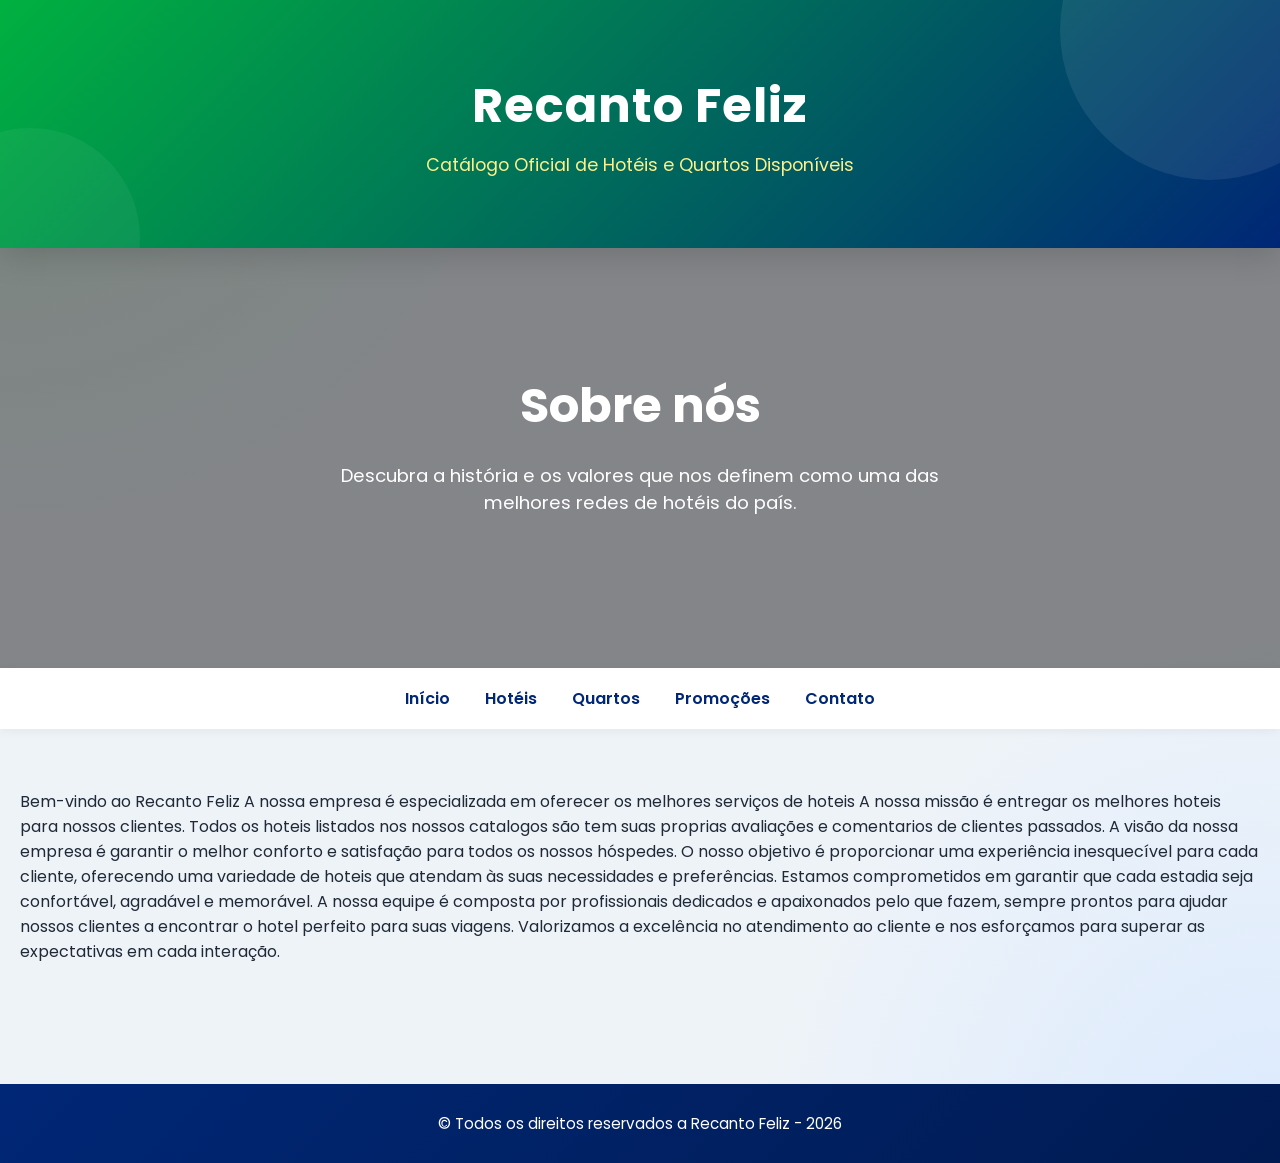
<file: index.html>
<!doctype html>
<html lang="pt-BR">

<head>
  <meta charset="UTF-8" />
  <meta name="viewport" content="width=device-width, initial-scale=1.0" />
  <title>Catálogo - Recanto Feliz</title>

  <link href="https://fonts.googleapis.com/css2?family=Poppins:wght@300;400;600;700&display=swap" rel="stylesheet" />

  <link rel="stylesheet" href="./css/catalogo.css">
</head>

<body>
  <header class="cabecalho">
    <div class="cabecalho-conteudo">
      <h1>Recanto Feliz</h1>
      <p>Catálogo Oficial de Hotéis e Quartos Disponíveis</p>
    </div>
  </header>

  <section class="hero">
    <div class="hero-conteudo">
      <h2>Sobre nós</h2>
      <p>
        Descubra a história e os valores que nos definem como uma das melhores
        redes de hotéis do país.
      </p>
    </div>
  </section>

  <nav class="menu">
    <a href="#">Início</a>
    <a href="#">Hotéis</a>
    <a href="#">Quartos</a>
    <a href="#">Promoções</a>
    <a href="#">Contato</a>
  </nav>

  <main class="container">
    Bem-vindo ao Recanto Feliz A nossa empresa é especializada em oferecer os
    melhores serviços de hoteis A nossa missão é entregar os melhores hoteis
    para nossos clientes. Todos os hoteis listados nos nossos catalogos são
    tem suas proprias avaliações e comentarios de clientes passados. A visão
    da nossa empresa é garantir o melhor conforto e satisfação para todos os
    nossos hóspedes. O nosso objetivo é proporcionar uma experiência
    inesquecível para cada cliente, oferecendo uma variedade de hoteis que
    atendam às suas necessidades e preferências. Estamos comprometidos em
    garantir que cada estadia seja confortável, agradável e memorável. A nossa
    equipe é composta por profissionais dedicados e apaixonados pelo que
    fazem, sempre prontos para ajudar nossos clientes a encontrar o hotel
    perfeito para suas viagens. Valorizamos a excelência no atendimento ao
    cliente e nos esforçamos para superar as expectativas em cada interação.
  </main>

  <footer class="rodape">
    <p>&copy; Todos os direitos reservados a Recanto Feliz - 2026</p>
  </footer>
</body>

</html>
</file>
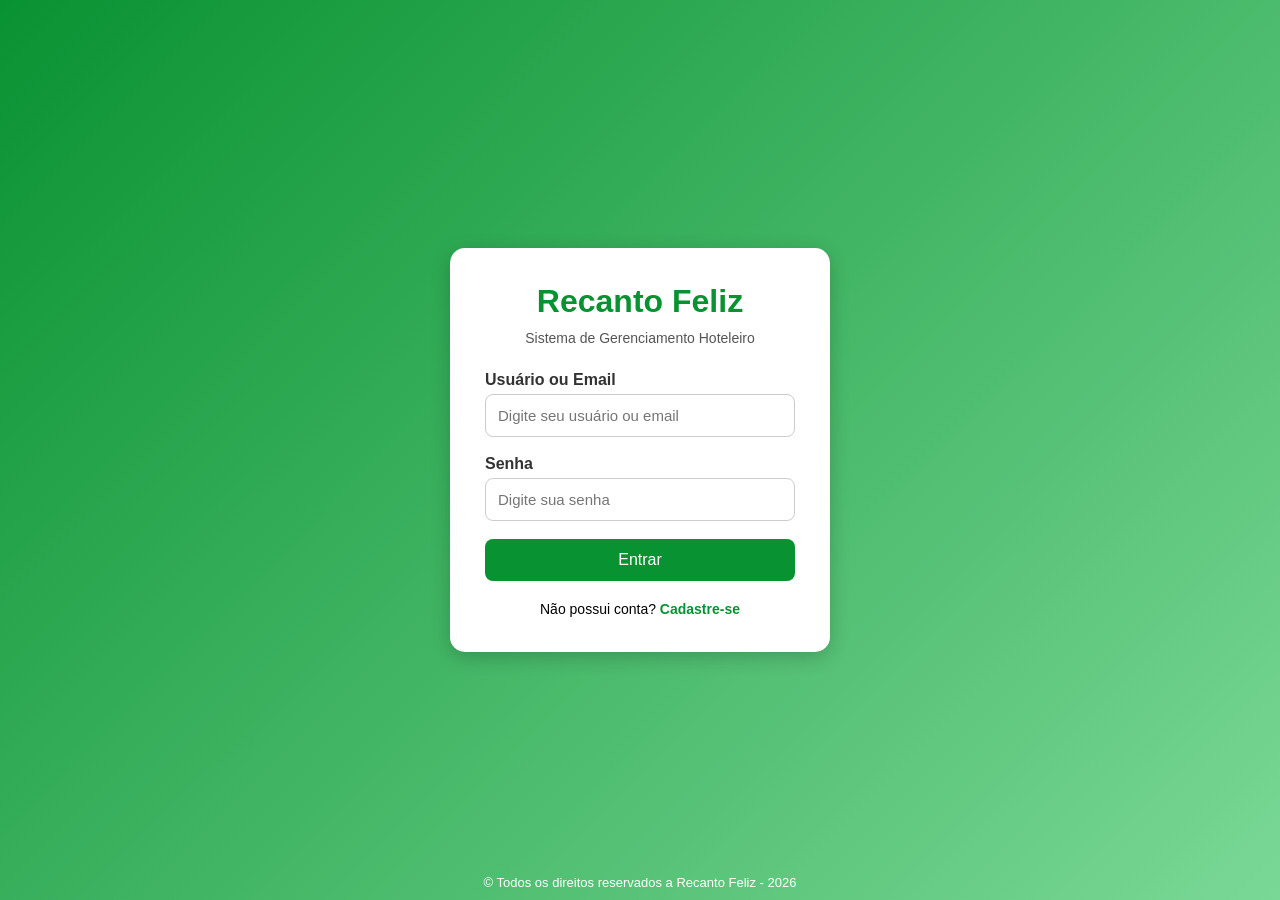
<file: html/Login.html>
<html lang="pt-br">

<head>
    <meta charset="UTF-8">
    <title>Login - Recanto Feliz</title>

    <link rel="stylesheet" href="./../css/loginstyle.css">
</head>

<body>

    <div class="container-login">

        <form action="./catalogo.html" class="form-login">

            <h1>Recanto Feliz</h1>

            <p class="subtitulo">
                Sistema de Gerenciamento Hoteleiro
            </p>

            <label class="textlabel">Usuário ou Email</label>

            <input class="campotexto" type="text" name="usuario" placeholder="Digite seu usuário ou email" required>

            <label class="textlabel">Senha</label>

            <input class="campotexto" type="password" name="senha" placeholder="Digite sua senha" required>

            <button id="btnlogin" type="submit">
                Entrar
            </button>

            <p class="cadastro-link">
                Não possui conta?
                <a href="./cadastro.html">Cadastre-se</a>
            </p>

        </form>

    </div>

</body>

<footer>
    <p> © Todos os direitos reservados a Recanto Feliz - 2026</p>
</footer>

</html>
</file>
<file: css/catalogo.css>
:root {
    --cor-primaria: #00b140;
    --cor-primaria-hover: #009236;
    --cor-secundaria: #002776;
    --cor-destaque: #ffdf00;

    --cor-fundo: #eef3f8;
    --cor-card: rgba(255,255,255,0.92);

    --texto: #1f2937;
    --texto-secundario: #6b7280;

    --borda: rgba(255,255,255,0.25);

    --sombra: 0 10px 30px rgba(0,0,0,0.08);
    --sombra-hover: 0 20px 40px rgba(0,0,0,0.14);

    --radius: 18px;

    --transition: 0.35s ease;
}

*{
    margin:0;
    padding:0;
    box-sizing:border-box;
}

html{
    scroll-behavior:smooth;
}

body{
    font-family:'Poppins',sans-serif;
    background:
        radial-gradient(circle at top left, #d8f5e3 0%, transparent 30%),
        radial-gradient(circle at bottom right, #dbeafe 0%, transparent 30%),
        var(--cor-fundo);

    color:var(--texto);
    min-height:100vh;
    display:flex;
    flex-direction:column;
}

/* HEADER */

.cabecalho{
    position:relative;
    overflow:hidden;

    background:
        linear-gradient(
            135deg,
            var(--cor-primaria),
            var(--cor-secundaria)
        );

    padding:70px 20px;
    text-align:center;
    color:white;

    box-shadow:0 8px 30px rgba(0,0,0,0.15);
}

.cabecalho::before{
    content:"";
    position:absolute;
    width:300px;
    height:300px;
    background:rgba(255,255,255,0.08);
    border-radius:50%;
    top:-120px;
    right:-80px;
}

.cabecalho::after{
    content:"";
    position:absolute;
    width:220px;
    height:220px;
    background:rgba(255,255,255,0.05);
    border-radius:50%;
    bottom:-100px;
    left:-80px;
}

.cabecalho-conteudo{
    position:relative;
    z-index:2;
}

.cabecalho h1{
    font-size:3rem;
    font-weight:700;
    margin-bottom:10px;
    letter-spacing:1px;
}

.cabecalho p{
    font-size:1.1rem;
    color:#fef08a;
}

/* CONTAINER */

.container{
    width:100%;
    max-width:1280px;
    margin:auto;
    padding:60px 20px;
    flex:1;
}

/* TITULO */

.titulo-secao{
    text-align:center;
    margin-bottom:55px;
}

.titulo-secao h2{
    font-size:2.4rem;
    color:var(--cor-secundaria);
    margin-bottom:10px;
}

.titulo-secao p{
    color:var(--texto-secundario);
    font-size:1.05rem;
}

/* GRID */

.catalogo-grid{
    display:grid;
    grid-template-columns:repeat(auto-fit,minmax(320px,1fr));
    gap:35px;
}

/* CARD */

.card{
    background:var(--cor-card);

    backdrop-filter:blur(12px);

    border:1px solid var(--borda);

    border-radius:var(--radius);

    overflow:hidden;

    box-shadow:var(--sombra);

    transition:all var(--transition);

    display:flex;
    flex-direction:column;

    position:relative;
}

.card:hover{
    transform:translateY(-10px);
    box-shadow:var(--sombra-hover);
}

/* IMAGEM */

.card-imagem{
    position:relative;
    height:240px;
    overflow:hidden;
}

.card-imagem img{
    width:100%;
    height:100%;
    object-fit:cover;

    transition:transform 0.7s ease;
}

.card:hover{
    transform:
        translateY(-10px)
        scale(1.02);

    box-shadow:
        0 25px 50px rgba(0,0,0,0.18);

    border-color:
        rgba(255,255,255,0.45);
}
}

/* OVERLAY */

.card-imagem::after{
    content:"";
    position:absolute;
    inset:0;

    background:linear-gradient(
        to top,
        rgba(0,0,0,0.35),
        transparent
    );
}

/* BADGE */

.badge{
    position:absolute;
    top:18px;
    right:18px;

    z-index:2;

    background:var(--cor-secundaria);

    color:white;

    padding:8px 14px;

    border-radius:999px;

    font-size:0.75rem;
    font-weight:600;

    letter-spacing:0.5px;

    box-shadow:0 4px 12px rgba(0,0,0,0.2);
}

.badge-destaque{
    background:var(--cor-destaque);
    color:#111827;
}

/* CONTEUDO */

.card-conteudo{
    padding:28px;
    display:flex;
    flex-direction:column;
    flex:1;
}

.card-titulo{
    font-size:1.45rem;
    color:var(--cor-secundaria);
    margin-bottom:14px;
}

.card-descricao{
    color:var(--texto-secundario);
    font-size:0.96rem;
    line-height:1.7;

    margin-bottom:28px;

    flex:1;
}

/* RODAPE */

.card-rodape{
    display:flex;
    justify-content:space-between;
    align-items:center;

    border-top:1px solid rgba(0,0,0,0.06);

    padding-top:20px;
}

/* PREÇO */

.preco-box{
    display:flex;
    align-items:flex-end;
    gap:3px;
}

.moeda{
    font-size:1rem;
    font-weight:600;
    color:var(--cor-secundaria);
}

.valor{
    font-size:2rem;
    line-height:1;
    font-weight:700;
    color:var(--cor-secundaria);
}

.periodo{
    font-size:0.9rem;
    color:var(--texto-secundario);
    margin-bottom:3px;
}

/* BOTÃO */

.btn-reservar{
    background:
        linear-gradient(
            135deg,
            var(--cor-primaria),
            var(--cor-primaria-hover)
        );

    color:white;

    text-decoration:none;

    padding:12px 22px;

    border-radius:12px;

    font-size:0.92rem;
    font-weight:600;

    transition:all var(--transition);

    box-shadow:0 6px 18px rgba(0,177,64,0.25);
}

.btn-reservar:hover{
    transform:translateY(-3px);
    box-shadow:0 12px 25px rgba(0,177,64,0.35);
}

/* FOOTER */

.rodape{
    background:linear-gradient(
        135deg,
        var(--cor-secundaria),
        #001b52
    );

    color:white;

    text-align:center;

    padding:28px 20px;

    margin-top:60px;

    font-size:0.95rem;
}

/* RESPONSIVO */

@media(max-width:768px){

    .cabecalho{
        padding:55px 20px;
    }

    .cabecalho h1{
        font-size:2.2rem;
    }

    .titulo-secao h2{
        font-size:2rem;
    }

    .card-rodape{
        flex-direction:column;
        gap:18px;
        align-items:flex-start;
    }

    .btn-reservar{
        width:100%;
        text-align:center;
    }

}

.menu{
    display:flex;
    justify-content:center;
    gap:35px;

    background:white;

    padding:18px;

    box-shadow:0 2px 10px rgba(0,0,0,0.05);
}

.menu a{
    text-decoration:none;
    color:var(--cor-secundaria);
    font-weight:600;
    transition:0.3s;
}

.menu a:hover{
    color:var(--cor-primaria);
}

.barra-pesquisa{
    display:flex;
    justify-content:center;
    gap:15px;

    margin-bottom:45px;
}

.barra-pesquisa input{
    width:420px;

    padding:14px 18px;

    border:none;

    border-radius:12px;

    background:white;

    box-shadow:0 4px 15px rgba(0,0,0,0.08);

    font-size:1rem;
}

.barra-pesquisa button{
    padding:14px 25px;

    border:none;

    border-radius:12px;

    background:linear-gradient(
        135deg,
        var(--cor-primaria),
        var(--cor-secundaria)
    );

    color:white;

    font-weight:600;

    cursor:pointer;

    transition:0.3s;
}

.barra-pesquisa button:hover{
    transform:translateY(-3px);
}

.info-extra{
    display:flex;
    flex-wrap:wrap;
    gap:12px;

    margin-bottom:22px;
}

.info-extra span{
    background:#f3f4f6;

    padding:8px 12px;

    border-radius:999px;

    font-size:0.85rem;

    color:var(--texto-secundario);
}

.hero{
    height:420px;

    background:
        linear-gradient(
            rgba(0,0,0,0.45),
            rgba(0,0,0,0.45)
        ),

        url('https://images.unsplash.com/photo-1566073771259-6a8506099945?q=80&w=1400');

    background-size:cover;
    background-position:center;

    display:flex;
    align-items:center;
    justify-content:center;

    text-align:center;

    color:white;
}

.hero-conteudo{
    max-width:700px;
    padding:20px;
}

.hero h2{
    font-size:3rem;
    margin-bottom:20px;
}

.hero p{
    font-size:1.15rem;
    margin-bottom:30px;
}

.hero-btn{
    display:inline-block;

    padding:14px 28px;

    border-radius:12px;

    text-decoration:none;

    background:linear-gradient(
        135deg,
        var(--cor-primaria),
        var(--cor-secundaria)
    );

    color:white;

    font-weight:600;

    transition:0.3s;
}

.hero-btn:hover{
    transform:translateY(-4px);
}
</file>
<file: css/loginstyle.css>
* {
  margin: 0;
  padding: 0;
  box-sizing: border-box;
}

body {
  background: linear-gradient(135deg, #099232, #7ad896);
  font-family: Arial, Helvetica, sans-serif;
  display: flex;
  justify-content: center;
  align-items: center;
  min-height: 100vh;
}

.container-login {
  width: 100%;
  display: flex;
  justify-content: center;
  align-items: center;
}

.form-login {
  background-color: white;
  width: 380px;
  padding: 35px;
  border-radius: 15px;
  box-shadow: 0 5px 20px rgba(0, 0, 0, 0.2);
  display: flex;
  flex-direction: column;
}

.form-login h1 {
  text-align: center;
  color: #099232;
  margin-bottom: 10px;
  font-size: 32px;
}

.subtitulo {
  text-align: center;
  color: #555;
  margin-bottom: 25px;
  font-size: 14px;
}

.textlabel {
  margin-bottom: 5px;
  font-weight: bold;
  color: #333;
}

.campotexto {
  width: 100%;
  padding: 12px;
  margin-bottom: 18px;
  border: 1px solid #ccc;
  border-radius: 8px;
  outline: none;
  transition: 0.3s;
  font-size: 15px;
}

.campotexto:focus {
  border-color: #099232;
  box-shadow: 0 0 8px rgba(9, 146, 50, 0.4);
}

#btnlogin {
  background-color: #099232;
  color: white;
  border: none;
  border-radius: 8px;
  padding: 12px;
  font-size: 16px;
  cursor: pointer;
  transition: 0.3s;
}

#btnlogin:hover {
  background-color: #06661b;
}

.cadastro-link {
  text-align: center;
  margin-top: 20px;
  font-size: 14px;
}

.cadastro-link a {
  color: #099232;
  text-decoration: none;
  font-weight: bold;
}

.cadastro-link a:hover {
  text-decoration: underline;
}

footer {
  position: absolute;
  bottom: 10px;
  width: 100%;
  text-align: center;
  color: white;
  font-size: 13px;
}
</file>
